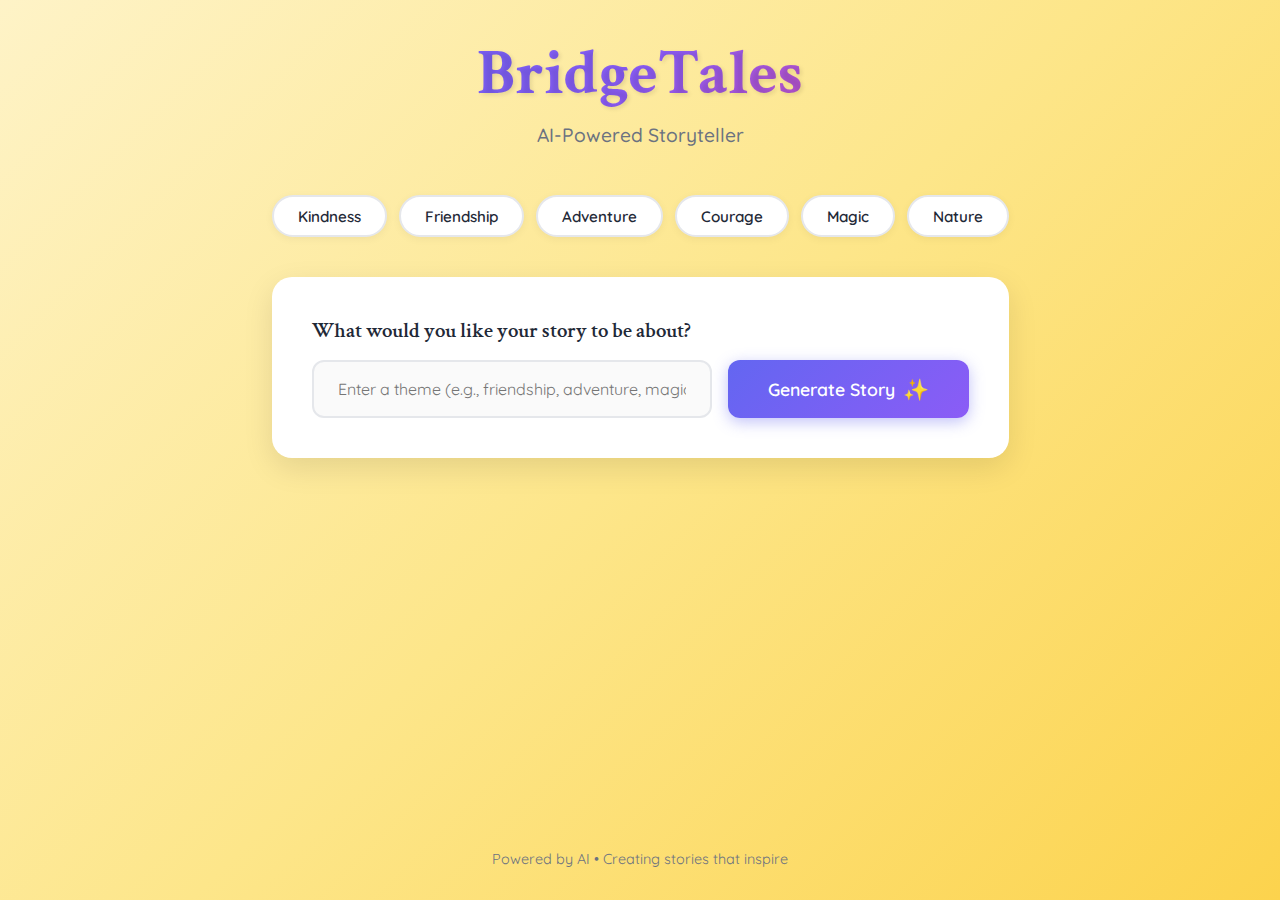
<file: frontend/index.html>
<!DOCTYPE html>
<html lang="en">
<head>
    <meta charset="UTF-8">
    <meta name="viewport" content="width=device-width, initial-scale=1.0">
    <title>BridgeTales - AI Storyteller</title>
    <link rel="stylesheet" href="static/css/styles.css">
    <link rel="preconnect" href="https://fonts.googleapis.com">
    <link rel="preconnect" href="https://fonts.gstatic.com" crossorigin>
    <link href="https://fonts.googleapis.com/css2?family=Crimson+Text:wght@400;600;700&family=Quicksand:wght@300;400;500;600;700&display=swap" rel="stylesheet">
</head>
<body>
    <div class="container">
        <header class="header">
            <h1 class="title">BridgeTales</h1>
            <p class="subtitle">AI-Powered Storyteller</p>
        </header>

        <div class="quick-actions">
            <button class="action-btn" onclick="setTheme('kindness')">Kindness</button>
            <button class="action-btn" onclick="setTheme('friendship')">Friendship</button>
            <button class="action-btn" onclick="setTheme('adventure')">Adventure</button>
            <button class="action-btn" onclick="setTheme('courage')">Courage</button>
            <button class="action-btn" onclick="setTheme('magic')">Magic</button>
            <button class="action-btn" onclick="setTheme('nature')">Nature</button>
        </div>

        <div class="story-input-section">
            <div class="input-container">
                <label for="themeInput" class="input-label">What would you like your story to be about?</label>
                <div class="input-wrapper">
                    <input 
                        type="text" 
                        id="themeInput" 
                        class="theme-input" 
                        placeholder="Enter a theme (e.g., friendship, adventure, magic...)"
                        onkeypress="handleKeyPress(event)"
                    >
                    <button class="generate-btn" onclick="generateStory()">
                        <span class="btn-text">Generate Story</span>
                        <span class="btn-icon">✨</span>
                    </button>
                </div>
            </div>
        </div>

        <div id="loadingState" class="loading-state" style="display: none;">
            <div class="book-loader">
                <div class="book">
                    <div class="page"></div>
                    <div class="page"></div>
                    <div class="page"></div>
                </div>
            </div>
            <p class="loading-text">Crafting your story...</p>
        </div>

        <div id="storyContainer" class="story-container" style="display: none;">
            <div class="story-book">
                <div class="book-header">
                    <h2 class="story-theme" id="storyTheme"></h2>
                    <div class="theme-decoration"></div>
                </div>
                
                <div class="story-content">
                    <p class="story-text" id="storyText"></p>
                </div>

                <div class="audio-player" id="audioPlayer" style="display: none;">
                    <div class="audio-controls">
                        <button class="play-btn" id="playBtn" onclick="toggleAudio()">
                            <span id="playIcon">▶</span>
                        </button>
                        <div class="audio-info">
                            <span class="audio-label">Listen to your story</span>
                            <div class="audio-progress">
                                <div class="progress-bar" id="progressBar"></div>
                            </div>
                        </div>
                    </div>
                    <audio id="audioElement" onended="resetAudioButton()"></audio>
                </div>

                <div class="story-actions">
                    <button class="action-button" onclick="shareStory()">
                        <span>Share</span>
                    </button>
                    <button class="action-button" onclick="newStory()">
                        <span>New Story</span>
                    </button>
                </div>
            </div>
        </div>

        <div id="errorMessage" class="error-message" style="display: none;"></div>
    </div>

    <footer class="footer">
        <p>Powered by AI • Creating stories that inspire</p>
    </footer>

    <script src="static/js/app.js"></script>
</body>
</html>
</file>
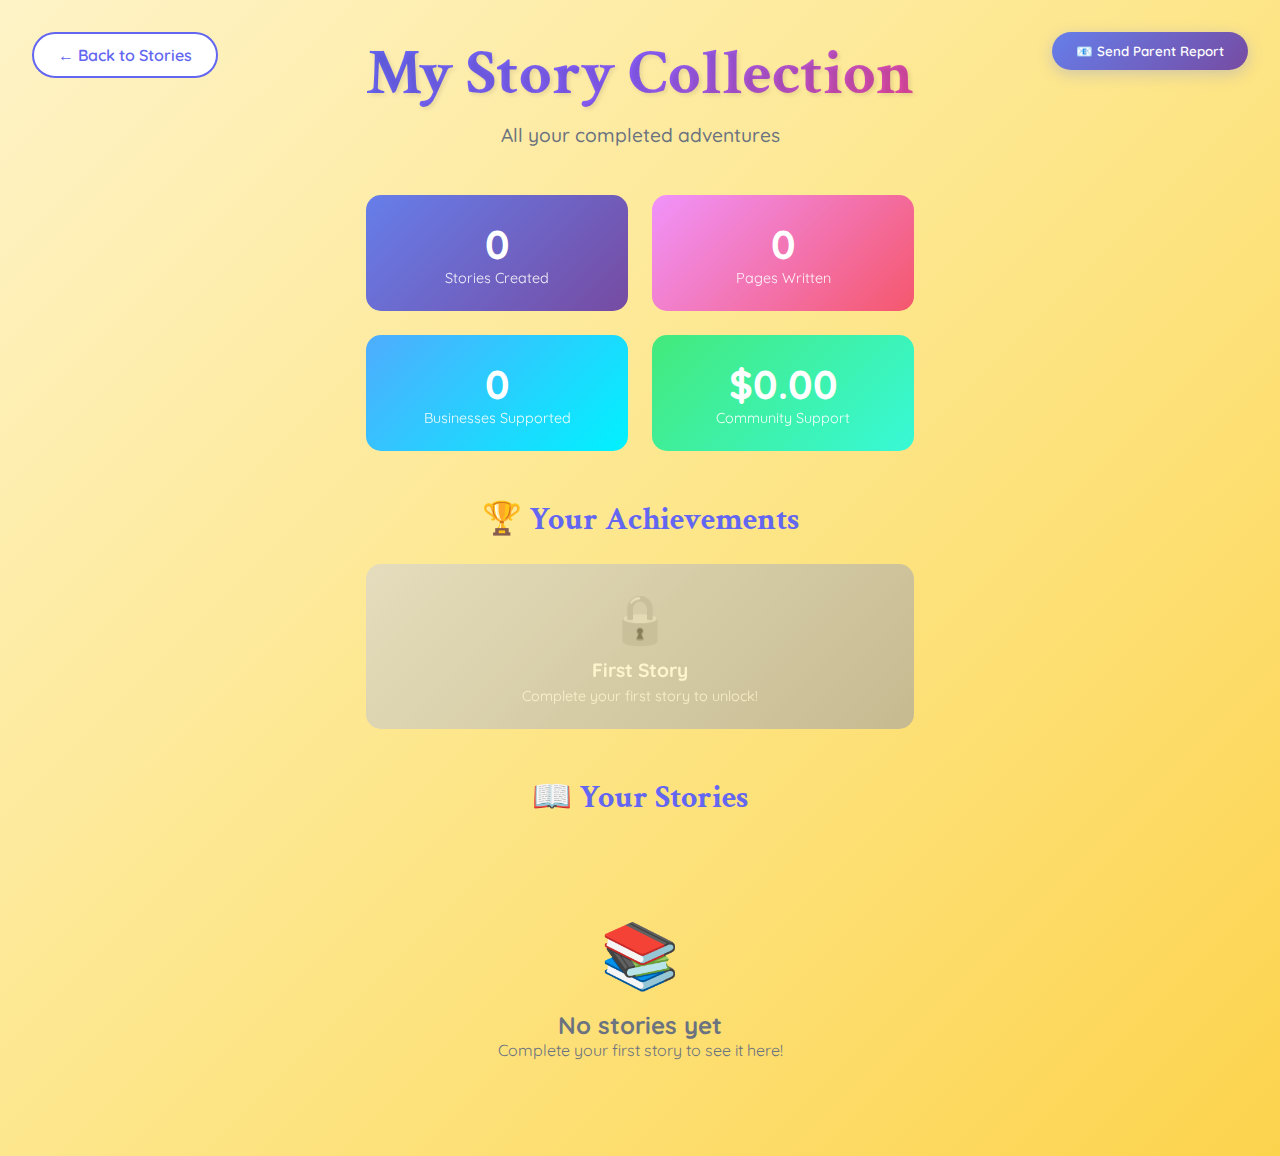
<file: frontend/dashboard.html>
<!DOCTYPE html>
<html lang="en">
<head>
    <meta charset="UTF-8">
    <meta name="viewport" content="width=device-width, initial-scale=1.0">
    <title>My Stories - BridgeTales</title>
    <link rel="stylesheet" href="static/css/styles.css">
    <link rel="preconnect" href="https://fonts.googleapis.com">
    <link rel="preconnect" href="https://fonts.gstatic.com" crossorigin>
    <link href="https://fonts.googleapis.com/css2?family=Crimson+Text:wght@400;600;700&family=Quicksand:wght@300;400;500;600;700&display=swap" rel="stylesheet">
    <style>
        .dashboard-container {
            max-width: 1200px;
            margin: 0 auto;
            padding: 2rem;
        }
        
        .dashboard-header {
            text-align: center;
            margin-bottom: 3rem;
        }
        
        .back-btn {
            position: absolute;
            top: 2rem;
            left: 2rem;
            padding: 0.7rem 1.5rem;
            background: white;
            border: 2px solid var(--primary-color);
            border-radius: 25px;
            font-family: 'Quicksand', sans-serif;
            font-weight: 600;
            color: var(--primary-color);
            cursor: pointer;
            transition: all 0.3s ease;
            text-decoration: none;
        }
        
        .back-btn:hover {
            background: var(--primary-color);
            color: white;
        }
        
        .books-grid {
            display: grid;
            grid-template-columns: repeat(auto-fill, minmax(300px, 1fr));
            gap: 2rem;
            margin-top: 2rem;
        }
        
        .book-card {
            background: white;
            border-radius: 20px;
            padding: 2rem;
            box-shadow: 0 10px 30px rgba(0, 0, 0, 0.1);
            transition: all 0.3s ease;
            cursor: pointer;
        }
        
        .book-card:hover {
            transform: translateY(-5px);
            box-shadow: 0 15px 40px rgba(0, 0, 0, 0.15);
        }
        
        .book-theme {
            font-family: 'Crimson Text', serif;
            font-size: 1.8rem;
            font-weight: 700;
            color: var(--primary-color);
            margin-bottom: 1rem;
        }
        
        .book-date {
            color: var(--text-secondary);
            font-size: 0.9rem;
            margin-bottom: 1rem;
        }
        
        .book-pages {
            color: var(--text-primary);
            font-size: 1rem;
            margin-bottom: 1rem;
        }
        
        .empty-state {
            text-align: center;
            padding: 4rem 2rem;
            color: var(--text-secondary);
        }
        
        .empty-icon {
            font-size: 4rem;
            margin-bottom: 1rem;
        }
        
        @keyframes slideIn {
            from {
                opacity: 0;
                transform: translate(-50%, -60%);
            }
            to {
                opacity: 1;
                transform: translate(-50%, -50%);
            }
        }
    </style>
</head>
<body>
    <a href="/" class="back-btn">← Back to Stories</a>
    
    <!-- Parent Email Report Button -->
    <button onclick="sendParentReport()" style="
        position: absolute;
        top: 2rem;
        right: 2rem;
        padding: 0.7rem 1.5rem;
        background: linear-gradient(135deg, #667eea 0%, #764ba2 100%);
        border: none;
        border-radius: 25px;
        font-family: 'Quicksand', sans-serif;
        font-weight: 600;
        color: white;
        cursor: pointer;
        transition: all 0.3s ease;
        box-shadow: 0 4px 15px rgba(102, 126, 234, 0.3);
    " onmouseover="this.style.transform='translateY(-2px)'; this.style.boxShadow='0 6px 20px rgba(102, 126, 234, 0.4)'" onmouseout="this.style.transform='translateY(0)'; this.style.boxShadow='0 4px 15px rgba(102, 126, 234, 0.3)'">
        📧 Send Parent Report
    </button>
    
    <!-- Email Sent Notification -->
    <div id="emailNotification" style="
        display: none;
        position: fixed;
        top: 50%;
        left: 50%;
        transform: translate(-50%, -50%);
        background: white;
        padding: 40px 60px;
        border-radius: 20px;
        box-shadow: 0 20px 60px rgba(0,0,0,0.3);
        z-index: 100000;
        text-align: center;
        animation: slideIn 0.5s ease-out;
    ">
        <div style="font-size: 4rem; margin-bottom: 15px;">📧</div>
        <h2 style="color: #667eea; font-size: 2rem; margin-bottom: 10px;">Report Sent!</h2>
        <p style="color: #666; font-size: 1.1rem; margin-bottom: 15px;">Weekly progress report sent to:</p>
        <p style="color: #667eea; font-size: 1.3rem; font-weight: 600;" id="parentEmail">parent@email.com</p>
    </div>
    
    <div class="dashboard-container">
        <div class="dashboard-header">
            <h1 class="title">My Story Collection</h1>
            <p class="subtitle">All your completed adventures</p>
        </div>
        
        <!-- Story Statistics -->
        <div class="stats-container" style="display: grid; grid-template-columns: repeat(auto-fit, minmax(200px, 1fr)); gap: 1.5rem; margin-bottom: 3rem;">
            <div class="stat-card" style="background: linear-gradient(135deg, #667eea 0%, #764ba2 100%); color: white; padding: 1.5rem; border-radius: 15px; text-align: center;">
                <div style="font-size: 2.5rem; font-weight: 700;" id="totalStories">0</div>
                <div style="font-size: 0.9rem; opacity: 0.9;">Stories Created</div>
            </div>
            <div class="stat-card" style="background: linear-gradient(135deg, #f093fb 0%, #f5576c 100%); color: white; padding: 1.5rem; border-radius: 15px; text-align: center;">
                <div style="font-size: 2.5rem; font-weight: 700;" id="totalPages">0</div>
                <div style="font-size: 0.9rem; opacity: 0.9;">Pages Written</div>
            </div>
            <div class="stat-card" style="background: linear-gradient(135deg, #4facfe 0%, #00f2fe 100%); color: white; padding: 1.5rem; border-radius: 15px; text-align: center;">
                <div style="font-size: 2.5rem; font-weight: 700;" id="businessesSupported">0</div>
                <div style="font-size: 0.9rem; opacity: 0.9;">Businesses Supported</div>
            </div>
            <div class="stat-card" style="background: linear-gradient(135deg, #43e97b 0%, #38f9d7 100%); color: white; padding: 1.5rem; border-radius: 15px; text-align: center;">
                <div style="font-size: 2.5rem; font-weight: 700;" id="totalDonated">$0</div>
                <div style="font-size: 0.9rem; opacity: 0.9;">Community Support</div>
            </div>
        </div>
        
        <!-- Achievements Section -->
        <div class="achievements-section" style="margin-bottom: 3rem;">
            <h2 style="font-family: 'Crimson Text', serif; font-size: 2rem; color: var(--primary-color); margin-bottom: 1.5rem; text-align: center;">🏆 Your Achievements</h2>
            <div class="achievements-grid" id="achievementsGrid" style="display: grid; grid-template-columns: repeat(auto-fit, minmax(200px, 1fr)); gap: 1.5rem;">
                <!-- Achievements will be populated here -->
            </div>
        </div>
        
        <h2 style="font-family: 'Crimson Text', serif; font-size: 2rem; color: var(--primary-color); margin-bottom: 1.5rem; text-align: center;">📖 Your Stories</h2>
        
        <div id="booksGrid" class="books-grid"></div>
        
        <div id="emptyState" class="empty-state" style="display: none;">
            <div class="empty-icon">📚</div>
            <h2>No stories yet</h2>
            <p>Complete your first story to see it here!</p>
        </div>
    </div>
    
    <script>
        // Load and display achievements
        function loadAchievements() {
            const finishedBooks = JSON.parse(localStorage.getItem('finishedBooks') || '[]');
            const paymentsHistory = JSON.parse(localStorage.getItem('paymentsHistory') || '[]');
            const achievementsGrid = document.getElementById('achievementsGrid');
            
            const achievements = [];
            
            // First Story Achievement
            if (finishedBooks.length >= 1) {
                achievements.push({
                    icon: '📚',
                    title: 'First Story',
                    description: 'Completed your first adventure!',
                    color: 'linear-gradient(135deg, #667eea 0%, #764ba2 100%)',
                    unlocked: true,
                    date: new Date(finishedBooks[0].completedAt).toLocaleDateString()
                });
            }
            
            // Prolific Writer (5 stories)
            if (finishedBooks.length >= 5) {
                achievements.push({
                    icon: '✍️',
                    title: 'Prolific Writer',
                    description: 'Created 5 amazing stories!',
                    color: 'linear-gradient(135deg, #f093fb 0%, #f5576c 100%)',
                    unlocked: true
                });
            }
            
            // Community Helper (supported 3 businesses)
            if (paymentsHistory.length >= 3) {
                achievements.push({
                    icon: '🤝',
                    title: 'Community Helper',
                    description: 'Supported 3 local businesses!',
                    color: 'linear-gradient(135deg, #4facfe 0%, #00f2fe 100%)',
                    unlocked: true
                });
            }
            
            // Generous Heart ($50+ donated)
            const totalDonated = paymentsHistory.reduce((sum, p) => sum + (p.total || 0), 0);
            if (totalDonated >= 50) {
                achievements.push({
                    icon: '💝',
                    title: 'Generous Heart',
                    description: `Donated $${totalDonated.toFixed(2)} to local community!`,
                    color: 'linear-gradient(135deg, #43e97b 0%, #38f9d7 100%)',
                    unlocked: true
                });
            }
            
            // Add locked achievements
            if (finishedBooks.length < 1) {
                achievements.push({
                    icon: '🔒',
                    title: 'First Story',
                    description: 'Complete your first story to unlock!',
                    color: 'linear-gradient(135deg, #d1d5db 0%, #9ca3af 100%)',
                    unlocked: false
                });
            }
            
            if (finishedBooks.length < 5 && finishedBooks.length >= 1) {
                achievements.push({
                    icon: '🔒',
                    title: 'Prolific Writer',
                    description: `${5 - finishedBooks.length} more stories to unlock!`,
                    color: 'linear-gradient(135deg, #d1d5db 0%, #9ca3af 100%)',
                    unlocked: false
                });
            }
            
            // Render achievements
            achievementsGrid.innerHTML = achievements.map(ach => `
                <div class="achievement-card" style="
                    background: ${ach.color};
                    color: white;
                    padding: 1.5rem;
                    border-radius: 15px;
                    text-align: center;
                    ${!ach.unlocked ? 'opacity: 0.6; filter: grayscale(100%);' : 'box-shadow: 0 10px 30px rgba(0,0,0,0.2);'}
                    transition: all 0.3s ease;
                ">
                    <div style="font-size: 3rem; margin-bottom: 10px;">${ach.icon}</div>
                    <div style="font-weight: 700; font-size: 1.2rem; margin-bottom: 5px;">${ach.title}</div>
                    <div style="font-size: 0.9rem; opacity: 0.9;">${ach.description}</div>
                    ${ach.unlocked && ach.date ? `<div style="font-size: 0.75rem; margin-top: 8px; opacity: 0.7;">Unlocked: ${ach.date}</div>` : ''}
                </div>
            `).join('');
        }
        
        // Load and display finished books
        function loadFinishedBooks() {
            const finishedBooks = JSON.parse(localStorage.getItem('finishedBooks') || '[]');
            const paymentsHistory = JSON.parse(localStorage.getItem('paymentsHistory') || '[]');
            const booksGrid = document.getElementById('booksGrid');
            const emptyState = document.getElementById('emptyState');
            
            // Calculate statistics
            const totalStories = finishedBooks.length;
            const totalPages = finishedBooks.reduce((sum, book) => sum + book.pages.length, 0);
            const businessesSupported = paymentsHistory.length;
            const totalDonated = paymentsHistory.reduce((sum, payment) => sum + (payment.total || 0), 0);
            
            // Update stat cards
            document.getElementById('totalStories').textContent = totalStories;
            document.getElementById('totalPages').textContent = totalPages;
            document.getElementById('businessesSupported').textContent = businessesSupported;
            document.getElementById('totalDonated').textContent = `$${totalDonated.toFixed(2)}`;
            
            // Load achievements
            loadAchievements();
            
            if (finishedBooks.length === 0) {
                emptyState.style.display = 'block';
                return;
            }
            
            booksGrid.innerHTML = finishedBooks.map(book => `
                <div class="book-card" onclick="viewBook(${book.id})">
                    <div class="book-theme">${book.theme.charAt(0).toUpperCase() + book.theme.slice(1)}</div>
                    <div class="book-date">Completed: ${new Date(book.completedAt).toLocaleDateString()}</div>
                    <div class="book-pages">📖 ${book.pages.length} pages</div>
                    <div class="book-preview">${book.pages[0].story.substring(0, 100)}...</div>
                </div>
            `).join('');
        }
        
        function viewBook(bookId) {
            // Store book ID and redirect to read
            localStorage.setItem('viewingBookId', bookId);
            window.location.href = '/';
        }
        
        // Send parent report
        function sendParentReport() {
            const finishedBooks = JSON.parse(localStorage.getItem('finishedBooks') || '[]');
            const paymentsHistory = JSON.parse(localStorage.getItem('paymentsHistory') || '[]');
            const userProfile = JSON.parse(localStorage.getItem('userProfile') || '{}');
            
            // Calculate stats
            const totalStories = finishedBooks.length;
            const totalPages = finishedBooks.reduce((sum, book) => sum + book.pages.length, 0);
            const businessesSupported = paymentsHistory.length;
            const totalDonated = paymentsHistory.reduce((sum, payment) => sum + (payment.total || 0), 0);
            
            // Mock email content (in production, this would call a backend API)
            const emailContent = `
📚 BridgeTales Weekly Report for ${userProfile.name || 'Your Child'}

READING PROGRESS:
✅ Stories Completed: ${totalStories}
✅ Pages Read: ${totalPages}
✅ Reading Level: ${getReadingLevel(userProfile.age || 7)}

COMMUNITY IMPACT:
🏪 Local Businesses Supported: ${businessesSupported}
💰 Total Community Support: $${totalDonated.toFixed(2)}

ACHIEVEMENTS UNLOCKED:
${totalStories >= 1 ? '🏆 First Story Complete!' : ''}
${totalStories >= 5 ? '🏆 Prolific Writer!' : ''}
${businessesSupported >= 3 ? '🏆 Community Helper!' : ''}

Keep up the great work!
- The BridgeTales Team
            `;
            
            console.log('Email Report:', emailContent);
            
            // Show notification
            const notification = document.getElementById('emailNotification');
            const parentEmailEl = document.getElementById('parentEmail');
            
            // Use parent email if available, otherwise default
            const parentEmail = userProfile.parentEmail || 'parent@email.com';
            parentEmailEl.textContent = parentEmail;
            
            notification.style.display = 'block';
            
            // Hide after 3 seconds
            setTimeout(() => {
                notification.style.display = 'none';
            }, 3000);
        }
        
        // Get reading level based on age
        function getReadingLevel(age) {
            if (age <= 5) return "Beginning Reader 🌱";
            if (age <= 8) return "Growing Reader 🌿";
            if (age <= 12) return "Advanced Reader 🌳";
            return "Expert Reader 🦅";
        }
        
        // Load books on page load
        document.addEventListener('DOMContentLoaded', loadFinishedBooks);
    </script>
</body>
</html>
</file>
<file: frontend/static/css/styles.css>
* {
    margin: 0;
    padding: 0;
    box-sizing: border-box;
}

:root {
    --primary-color: #6366f1;
    --secondary-color: #8b5cf6;
    --accent-color: #ec4899;
    --text-primary: #1f2937;
    --text-secondary: #6b7280;
    --background: #fefce8;
    --card-bg: #ffffff;
    --border-color: #e5e7eb;
    --shadow: 0 10px 30px rgba(0, 0, 0, 0.1);
    --shadow-hover: 0 20px 40px rgba(0, 0, 0, 0.15);
}

body {
    font-family: 'Quicksand', sans-serif;
    background: linear-gradient(135deg, #fef3c7 0%, #fde68a 50%, #fcd34d 100%);
    min-height: 100vh;
    display: flex;
    flex-direction: column;
    color: var(--text-primary);
}

.container {
    max-width: 900px;
    margin: 0 auto;
    padding: 2rem;
    flex: 1;
}

/* Header */
.header {
    text-align: center;
    margin-bottom: 3rem;
    animation: fadeInDown 0.6s ease-out;
}

.title {
    font-family: 'Crimson Text', serif;
    font-size: 4rem;
    font-weight: 700;
    background: linear-gradient(135deg, var(--primary-color), var(--secondary-color), var(--accent-color));
    -webkit-background-clip: text;
    -webkit-text-fill-color: transparent;
    background-clip: text;
    margin-bottom: 0.5rem;
    text-shadow: 2px 2px 4px rgba(0, 0, 0, 0.1);
}

.subtitle {
    font-size: 1.2rem;
    color: var(--text-secondary);
    font-weight: 500;
}

/* Quick Actions */
.quick-actions {
    display: flex;
    gap: 0.75rem;
    flex-wrap: wrap;
    justify-content: center;
    margin-bottom: 2.5rem;
    animation: fadeIn 0.8s ease-out;
}

.action-btn {
    padding: 0.6rem 1.5rem;
    background: white;
    border: 2px solid var(--border-color);
    border-radius: 25px;
    font-family: 'Quicksand', sans-serif;
    font-weight: 600;
    font-size: 0.95rem;
    color: var(--text-primary);
    cursor: pointer;
    transition: all 0.3s ease;
    box-shadow: 0 2px 8px rgba(0, 0, 0, 0.05);
}

.action-btn:hover {
    transform: translateY(-2px);
    box-shadow: 0 4px 12px rgba(99, 102, 241, 0.3);
    border-color: var(--primary-color);
    color: var(--primary-color);
}

/* Story Input Section */
.story-input-section {
    background: var(--card-bg);
    border-radius: 20px;
    padding: 2.5rem;
    box-shadow: var(--shadow);
    margin-bottom: 2rem;
    animation: fadeInUp 0.6s ease-out;
}

.input-container {
    display: flex;
    flex-direction: column;
    gap: 1rem;
}

.input-label {
    font-size: 1.3rem;
    font-weight: 600;
    color: var(--text-primary);
    font-family: 'Crimson Text', serif;
}

.input-wrapper {
    display: flex;
    gap: 1rem;
    flex-direction: column;
}

.theme-input {
    flex: 1;
    padding: 1rem 1.5rem;
    font-size: 1rem;
    border: 2px solid var(--border-color);
    border-radius: 12px;
    font-family: 'Quicksand', sans-serif;
    transition: all 0.3s ease;
    background: #fafafa;
}

.theme-input:focus {
    outline: none;
    border-color: var(--primary-color);
    background: white;
    box-shadow: 0 0 0 3px rgba(99, 102, 241, 0.1);
}

.generate-btn {
    padding: 1rem 2.5rem;
    background: linear-gradient(135deg, var(--primary-color), var(--secondary-color));
    color: white;
    border: none;
    border-radius: 12px;
    font-size: 1.1rem;
    font-weight: 600;
    font-family: 'Quicksand', sans-serif;
    cursor: pointer;
    transition: all 0.3s ease;
    display: flex;
    align-items: center;
    justify-content: center;
    gap: 0.5rem;
    box-shadow: 0 4px 15px rgba(99, 102, 241, 0.4);
}

.generate-btn:hover {
    transform: translateY(-2px);
    box-shadow: 0 6px 20px rgba(99, 102, 241, 0.5);
}

.generate-btn:active {
    transform: translateY(0);
}

.btn-icon {
    font-size: 1.3rem;
}

/* Loading State - Centered Full Screen - FIXED */
.loading-state {
    position: fixed;
    top: 0;
    left: 0;
    width: 100vw;
    height: 100vh;
    background: rgba(0, 0, 0, 0.7);
    backdrop-filter: blur(8px);
    display: none;
    flex-direction: column;
    align-items: center;
    justify-content: center;
    z-index: 9999;
}

.loading-state[style*="display: block"],
.loading-state[style*="display:flex"] {
    display: flex !important;
    animation: fadeIn 0.3s ease-out;
}

.spinner {
    width: 80px;
    height: 80px;
    border: 8px solid rgba(99, 102, 241, 0.2);
    border-top-color: var(--primary-color);
    border-radius: 50%;
    animation: spin 1s linear infinite;
    margin: 0 auto 2rem auto;
    display: block;
}

@keyframes spin {
    to { transform: rotate(360deg); }
}

.loading-text {
    font-size: 1.5rem;
    color: white;
    font-weight: 600;
    animation: pulse 2s ease-in-out infinite;
    text-shadow: 0 2px 10px rgba(0, 0, 0, 0.3);
    text-align: center;
    margin: 0;
}

/* Story Container */
.story-container {
    animation: fadeInUp 0.6s ease-out;
}

.story-book {
    background: var(--card-bg);
    border-radius: 20px;
    padding: 3rem;
    box-shadow: var(--shadow);
    border: 3px solid #fbbf24;
}

.book-header {
    text-align: center;
    margin-bottom: 2rem;
}

.story-theme {
    font-family: 'Crimson Text', serif;
    font-size: 2.5rem;
    font-weight: 700;
    color: var(--primary-color);
    margin-bottom: 1rem;
    text-transform: capitalize;
}

.theme-decoration {
    width: 100px;
    height: 3px;
    background: linear-gradient(90deg, transparent, var(--accent-color), transparent);
    margin: 0 auto;
}

/* Page Navigation */
.page-navigation {
    display: flex;
    justify-content: space-between;
    align-items: center;
    padding: 1rem 2rem;
    background: rgba(255, 255, 255, 0.5);
    border-radius: 12px;
    margin-bottom: 1.5rem;
    box-shadow: 0 2px 8px rgba(0, 0, 0, 0.05);
}

.page-nav-btn {
    padding: 0.8rem 1.5rem;
    background: linear-gradient(135deg, var(--primary-color), var(--secondary-color));
    color: white;
    border: none;
    border-radius: 10px;
    font-family: 'Quicksand', sans-serif;
    font-weight: 600;
    font-size: 1rem;
    cursor: pointer;
    transition: all 0.3s ease;
    box-shadow: 0 2px 8px rgba(99, 102, 241, 0.3);
}

.page-nav-btn:hover:not(:disabled) {
    transform: translateY(-2px);
    box-shadow: 0 4px 12px rgba(99, 102, 241, 0.5);
}

.page-nav-btn:disabled {
    opacity: 0.3;
    cursor: not-allowed;
}

.page-indicator {
    font-family: 'Quicksand', sans-serif;
    font-weight: 600;
    color: var(--text-primary);
    font-size: 1rem;
}

/* Story Content Section */
.story-content-section {
    margin-bottom: 2rem;
}

.story-text-box {
    background: linear-gradient(to bottom, #fffbeb, #fef3c7);
    border-radius: 15px;
    padding: 2.5rem;
    margin-bottom: 1.5rem;
    box-shadow: 0 4px 12px rgba(0, 0, 0, 0.1);
    border: 3px solid #fbbf24;
    min-height: 300px;
}

.story-text {
    font-family: 'Crimson Text', serif;
    font-size: 1.25rem;
    line-height: 2;
    color: var(--text-primary);
    text-align: left;
    white-space: pre-wrap;
    word-wrap: break-word;
    margin: 0;
}

.story-text::first-letter {
    font-size: 4rem;
    font-weight: 700;
    float: left;
    line-height: 0.8;
    margin-right: 0.8rem;
    margin-top: 0.3rem;
    color: var(--primary-color);
}

/* Illustration Box */
.illustration-box {
    background: linear-gradient(135deg, #fef3c7, #fed7aa);
    padding: 2rem;
    border-radius: 15px;
    margin-bottom: 1.5rem;
    border: 3px solid #f59e0b;
    box-shadow: 0 4px 12px rgba(245, 158, 11, 0.2);
}

.illustration-header {
    margin-bottom: 1rem;
    text-align: center;
}

.illustration-label {
    font-family: 'Crimson Text', serif;
    font-size: 1.5rem;
    font-weight: 700;
    color: #92400e;
    display: block;
}

.illustration-container-wrapper {
    position: relative;
    display: inline-block;
    width: 100%;
}

.visa-pay-overlay-btn {
    position: absolute;
    top: 15px;
    right: 15px;
    background: linear-gradient(135deg, #1434CB, #1A1F71);
    color: white;
    border: none;
    border-radius: 12px;
    padding: 12px 20px;
    font-family: 'Quicksand', sans-serif;
    font-weight: 600;
    font-size: 0.95rem;
    cursor: pointer;
    box-shadow: 0 4px 15px rgba(20, 52, 203, 0.4);
    transition: all 0.3s ease;
    display: flex;
    align-items: center;
    gap: 8px;
    z-index: 10;
}

.visa-pay-overlay-btn:hover {
    transform: translateY(-2px);
    box-shadow: 0 6px 20px rgba(20, 52, 203, 0.6);
    background: linear-gradient(135deg, #1A1F71, #1434CB);
}

.visa-pay-overlay-btn:active {
    transform: translateY(0);
}

.visa-text-small {
    font-family: 'Arial Black', sans-serif;
    font-weight: 900;
    font-size: 1.1rem;
    letter-spacing: 1px;
    font-style: italic;
}

.illustration-description {
    font-family: 'Quicksand', sans-serif;
    font-size: 1.1rem;
    line-height: 1.8;
    color: #78350f;
    font-style: italic;
    background: rgba(255, 255, 255, 0.6);
    padding: 1.5rem;
    border-radius: 10px;
    border-left: 4px solid #f59e0b;
    margin: 0;
}

.story-illustration-img {
    width: 100%;
    height: auto;
    border-radius: 10px;
    box-shadow: 0 4px 12px rgba(0, 0, 0, 0.15);
    margin-top: 1rem;
    border: 3px solid white;
}

/* Enhanced Audio Player */
.audio-player-enhanced {
    background: linear-gradient(135deg, #1f2937, #374151);
    padding: 1.5rem 2rem;
    border-radius: 20px;
    margin-bottom: 2rem;
    box-shadow: 0 8px 24px rgba(0, 0, 0, 0.3);
}

.audio-controls-enhanced {
    display: flex;
    align-items: center;
    gap: 1rem;
}

.audio-btn {
    width: 50px;
    height: 50px;
    border-radius: 50%;
    border: none;
    font-size: 1.2rem;
    cursor: pointer;
    transition: all 0.3s ease;
    display: flex;
    align-items: center;
    justify-content: center;
    color: white;
}

.play-pause-btn {
    width: 60px;
    height: 60px;
    background: linear-gradient(135deg, var(--primary-color), var(--secondary-color));
    box-shadow: 0 4px 15px rgba(99, 102, 241, 0.5);
    font-size: 1.4rem;
}

.play-pause-btn:hover {
    transform: scale(1.1);
    box-shadow: 0 6px 20px rgba(99, 102, 241, 0.6);
}

.rewind-btn, .forward-btn {
    background: rgba(255, 255, 255, 0.1);
    backdrop-filter: blur(10px);
}

.rewind-btn:hover, .forward-btn:hover {
    background: rgba(255, 255, 255, 0.2);
    transform: scale(1.1);
}

.audio-info-enhanced {
    flex: 1;
    display: flex;
    flex-direction: column;
    gap: 0.5rem;
}

.audio-time {
    display: flex;
    gap: 0.5rem;
    align-items: center;
    font-family: 'Quicksand', sans-serif;
    font-weight: 600;
    color: white;
    font-size: 0.95rem;
}

.time-separator {
    color: rgba(255, 255, 255, 0.5);
}

.audio-progress-enhanced {
    width: 100%;
    height: 8px;
    background: rgba(255, 255, 255, 0.2);
    border-radius: 4px;
    overflow: hidden;
    cursor: pointer;
    position: relative;
}

.audio-progress-enhanced:hover {
    height: 10px;
}

.progress-bar-enhanced {
    height: 100%;
    background: linear-gradient(90deg, var(--primary-color), var(--accent-color));
    width: 0%;
    transition: width 0.1s linear;
    border-radius: 4px;
}

/* Choices Container */
.choices-container {
    margin-bottom: 2rem;
    padding: 2rem;
    background: linear-gradient(135deg, #fef3c7, #fde68a);
    border-radius: 15px;
    border: 2px dashed var(--primary-color);
}

.choices-title {
    font-family: 'Crimson Text', serif;
    font-size: 1.8rem;
    font-weight: 700;
    color: var(--primary-color);
    text-align: center;
    margin-bottom: 1.5rem;
}

.choice-button {
    display: block;
    width: 100%;
    padding: 1.2rem 1.5rem;
    margin-bottom: 1rem;
    background: white;
    border: 3px solid var(--primary-color);
    border-radius: 12px;
    color: var(--text-primary);
    font-weight: 600;
    font-size: 1.1rem;
    cursor: pointer;
    transition: all 0.3s ease;
    font-family: 'Quicksand', sans-serif;
    text-align: left;
    box-shadow: 0 2px 8px rgba(0, 0, 0, 0.1);
    position: relative;
    overflow: hidden;
}

.choice-button::before {
    content: '→';
    position: absolute;
    right: 1.5rem;
    top: 50%;
    transform: translateY(-50%) translateX(10px);
    opacity: 0;
    transition: all 0.3s ease;
    font-size: 1.5rem;
    color: white;
}

.choice-button:hover {
    background: linear-gradient(135deg, var(--primary-color), var(--secondary-color));
    color: white;
    transform: translateX(5px);
    box-shadow: 0 4px 15px rgba(99, 102, 241, 0.4);
    border-color: var(--secondary-color);
}

.choice-button:hover::before {
    opacity: 1;
    transform: translateY(-50%) translateX(0);
}

.choice-button:last-child {
    margin-bottom: 0;
}

.end-story-btn {
    background: linear-gradient(135deg, #f59e0b, #d97706) !important;
    border-color: #f59e0b !important;
    font-weight: 700;
    margin-top: 1rem;
}

.end-story-btn:hover {
    background: linear-gradient(135deg, #d97706, #b45309) !important;
    border-color: #d97706 !important;
}

/* Story Actions */
.story-actions {
    display: flex;
    gap: 1rem;
    justify-content: center;
}

.action-button {
    padding: 0.8rem 2rem;
    background: white;
    border: 2px solid var(--primary-color);
    border-radius: 10px;
    color: var(--primary-color);
    font-weight: 600;
    font-size: 1rem;
    cursor: pointer;
    transition: all 0.3s ease;
    font-family: 'Quicksand', sans-serif;
}

.action-button:hover {
    background: var(--primary-color);
    color: white;
    transform: translateY(-2px);
    box-shadow: 0 4px 12px rgba(99, 102, 241, 0.3);
}

/* Error Message */
.error-message {
    background: #fee2e2;
    color: #991b1b;
    padding: 1rem 1.5rem;
    border-radius: 10px;
    margin-bottom: 1rem;
    border-left: 4px solid #dc2626;
    animation: fadeIn 0.3s ease-out;
}

/* Visa Payment Modal */
.visa-modal {
    position: fixed;
    top: 0;
    left: 0;
    width: 100%;
    height: 100%;
    background: rgba(0, 0, 0, 0.7);
    backdrop-filter: blur(5px);
    display: none;
    align-items: center;
    justify-content: center;
    z-index: 99999;
    animation: fadeIn 0.3s ease-out;
}

.visa-modal[style*="display: flex"] {
    display: flex !important;
}

.visa-modal-content {
    background: white;
    border-radius: 20px;
    padding: 2.5rem;
    max-width: 550px;
    width: 90%;
    max-height: 90vh;
    overflow-y: auto;
    box-shadow: 0 20px 60px rgba(0, 0, 0, 0.3);
    position: relative;
    animation: slideUp 0.4s ease-out;
}

@keyframes slideUp {
    from {
        opacity: 0;
        transform: translateY(30px);
    }
    to {
        opacity: 1;
        transform: translateY(0);
    }
}

.visa-close-btn {
    position: absolute;
    top: 1rem;
    right: 1rem;
    background: none;
    border: none;
    font-size: 2rem;
    color: #9ca3af;
    cursor: pointer;
    width: 40px;
    height: 40px;
    display: flex;
    align-items: center;
    justify-content: center;
    border-radius: 50%;
    transition: all 0.3s ease;
}

.visa-close-btn:hover {
    background: #f3f4f6;
    color: #1f2937;
}

.visa-header {
    text-align: center;
    margin-bottom: 2rem;
}

.visa-logo {
    margin-bottom: 1rem;
}

.visa-text {
    font-family: 'Arial Black', sans-serif;
    font-size: 2.5rem;
    font-weight: 900;
    background: linear-gradient(135deg, #1434CB, #2251FF);
    -webkit-background-clip: text;
    -webkit-text-fill-color: transparent;
    background-clip: text;
    letter-spacing: 2px;
}

.visa-title {
    font-family: 'Quicksand', sans-serif;
    font-size: 1.5rem;
    font-weight: 700;
    color: #1f2937;
    margin-bottom: 0.3rem;
}

.visa-subtitle {
    font-size: 1rem;
    color: #6b7280;
    margin-bottom: 1.5rem;
}

.visa-payment-form {
    display: flex;
    flex-direction: column;
    gap: 1.25rem;
}

.form-group {
    display: flex;
    flex-direction: column;
    gap: 0.5rem;
}

.form-group label {
    font-family: 'Quicksand', sans-serif;
    font-weight: 600;
    color: #374151;
    font-size: 0.9rem;
    text-transform: uppercase;
    letter-spacing: 0.5px;
}

.form-group input {
    padding: 0.9rem 1rem;
    border: 2px solid #e5e7eb;
    border-radius: 8px;
    font-size: 1rem;
    font-family: 'Quicksand', sans-serif;
    transition: all 0.3s ease;
}

.form-group input:focus {
    outline: none;
    border-color: #1434CB;
    box-shadow: 0 0 0 3px rgba(20, 52, 203, 0.1);
}

.form-row {
    display: flex;
    gap: 1rem;
}

.form-group-expiry {
    flex: 2;
}

.form-group-cvv {
    flex: 1;
    max-width: 120px;
}

.form-group-cvv input {
    text-align: center;
    padding: 0.9rem 0.5rem;
}

.visa-pay-btn {
    padding: 1.1rem;
    background: linear-gradient(135deg, #1434CB, #2251FF);
    color: white;
    border: none;
    border-radius: 10px;
    font-size: 1.1rem;
    font-weight: 700;
    font-family: 'Quicksand', sans-serif;
    cursor: pointer;
    transition: all 0.3s ease;
    margin-top: 0.5rem;
    box-shadow: 0 4px 15px rgba(20, 52, 203, 0.3);
}

.visa-pay-btn:hover {
    transform: translateY(-2px);
    box-shadow: 0 6px 20px rgba(20, 52, 203, 0.4);
}

.shops-list {
    display: flex;
    flex-direction: column;
    gap: 0.8rem;
    max-height: 250px;
    overflow-y: auto;
}

.shop-item {
    display: flex;
    align-items: center;
    padding: 1rem;
    border: 2px solid var(--border-color);
    border-radius: 12px;
    cursor: pointer;
    transition: all 0.3s ease;
}

.shop-item:hover {
    border-color: #1434CB;
    background: rgba(20, 52, 203, 0.05);
}

.shop-item input[type="checkbox"] {
    margin-right: 1rem;
    width: 20px;
    height: 20px;
    cursor: pointer;
    accent-color: #1434CB;
}

.shop-info {
    flex: 1;
}

.shop-name {
    font-weight: 600;
    font-size: 1.05rem;
    color: var(--text-primary);
    margin-bottom: 0.3rem;
}

.shop-amount {
    color: #1434CB;
    font-weight: 700;
    font-size: 1.1rem;
}

.total-amount {
    font-size: 2rem;
    font-weight: 700;
    color: #1434CB;
    text-align: center;
    padding: 1rem;
    background: linear-gradient(135deg, #f0f9ff, #e0f2fe);
    border-radius: 12px;
    border: 2px solid #1434CB;
}

.visa-security {
    text-align: center;
    margin-top: 1.5rem;
    padding-top: 1.5rem;
    border-top: 1px solid #e5e7eb;
}

.visa-security p {
    font-size: 0.85rem;
    color: #6b7280;
}

/* Make illustration clickable */
.story-illustration-img {
    transition: all 0.3s ease;
}

/* Header Buttons */
.header-buttons {
    position: absolute;
    top: 2rem;
    right: 2rem;
}

#loggedOutButtons,
#loggedInButtons {
    display: flex;
    gap: 1rem;
}

.dashboard-btn,
.profile-btn,
.auth-btn {
    padding: 0.7rem 1.2rem;
    background: white;
    border: 2px solid var(--primary-color);
    border-radius: 25px;
    font-family: 'Quicksand', sans-serif;
    font-weight: 600;
    color: var(--primary-color);
    cursor: pointer;
    transition: all 0.3s ease;
}

.signup-btn {
    background: var(--primary-color);
    color: white;
}

.logout-btn {
    border-color: var(--accent-color);
    color: var(--accent-color);
}

.logout-btn:hover {
    background: var(--accent-color);
    color: white;
}

.dashboard-btn:hover,
.profile-btn:hover,
.auth-btn:hover {
    background: var(--primary-color);
    color: white;
    transform: translateY(-2px);
}

.signup-btn:hover {
    background: var(--secondary-color);
    border-color: var(--secondary-color);
}

/* Profile Modal */
.profile-modal {
    position: fixed;
    top: 0;
    left: 0;
    width: 100%;
    height: 100%;
    background: rgba(0, 0, 0, 0.8);
    backdrop-filter: blur(10px);
    display: flex;
    align-items: center;
    justify-content: center;
    z-index: 100000;
}

.profile-modal-content {
    background: white;
    border-radius: 25px;
    padding: 3rem;
    max-width: 500px;
    width: 90%;
    box-shadow: 0 25px 70px rgba(0, 0, 0, 0.3);
    animation: slideUp 0.5s ease-out;
    position: relative;
}

.profile-close-btn {
    position: absolute;
    top: 1rem;
    right: 1rem;
    background: transparent;
    border: none;
    font-size: 2.5rem;
    color: var(--text-secondary);
    cursor: pointer;
    line-height: 1;
    transition: all 0.3s ease;
    width: 40px;
    height: 40px;
    display: flex;
    align-items: center;
    justify-content: center;
}

.profile-close-btn:hover {
    color: var(--primary-color);
    transform: rotate(90deg);
}

.profile-title {
    font-family: 'Crimson Text', serif;
    font-size: 2.5rem;
    font-weight: 700;
    background: linear-gradient(135deg, var(--primary-color), var(--secondary-color));
    -webkit-background-clip: text;
    -webkit-text-fill-color: transparent;
    background-clip: text;
    margin-bottom: 0.5rem;
    text-align: center;
}

.profile-subtitle {
    text-align: center;
    color: var(--text-secondary);
    margin-bottom: 2rem;
    font-size: 1.1rem;
}

.profile-form {
    display: flex;
    flex-direction: column;
    gap: 1.5rem;
}

.profile-form-group {
    display: flex;
    flex-direction: column;
    gap: 0.5rem;
}

.profile-form-group label {
    font-weight: 600;
    color: var(--text-primary);
    font-size: 1rem;
}

.profile-form-group input[type="text"],
.profile-form-group input[type="number"] {
    padding: 0.9rem 1.2rem;
    border: 2px solid var(--border-color);
    border-radius: 12px;
    font-family: 'Quicksand', sans-serif;
    font-size: 1rem;
    transition: all 0.3s ease;
}

.profile-form-group input:focus {
    outline: none;
    border-color: var(--primary-color);
    box-shadow: 0 0 0 3px rgba(99, 102, 241, 0.1);
}

.voice-options {
    display: flex;
    flex-direction: column;
    gap: 1rem;
}

.voice-option {
    display: flex;
    align-items: center;
    justify-content: space-between;
    padding: 1rem;
    border: 2px solid var(--border-color);
    border-radius: 12px;
    cursor: pointer;
    transition: all 0.3s ease;
}

.voice-option:hover {
    border-color: var(--primary-color);
    background: rgba(99, 102, 241, 0.05);
}

.voice-demo-btn {
    padding: 0.5rem 1rem;
    background: linear-gradient(135deg, var(--primary-color), var(--secondary-color));
    color: white;
    border: none;
    border-radius: 8px;
    font-family: 'Quicksand', sans-serif;
    font-weight: 600;
    font-size: 0.9rem;
    cursor: pointer;
    transition: all 0.3s ease;
    white-space: nowrap;
}

.voice-demo-btn:hover {
    transform: scale(1.05);
    box-shadow: 0 4px 12px rgba(99, 102, 241, 0.4);
}

.voice-option input[type="radio"] {
    margin-right: 1rem;
    width: 20px;
    height: 20px;
    cursor: pointer;
}

.voice-option input[type="radio"]:checked + .voice-label {
    color: var(--primary-color);
}

.voice-option input[type="radio"]:checked {
    accent-color: var(--primary-color);
}

.voice-label {
    display: flex;
    flex-direction: column;
    gap: 0.3rem;
}

.voice-name {
    font-weight: 600;
    font-size: 1.1rem;
}

.voice-desc {
    font-size: 0.9rem;
    color: var(--text-secondary);
}

.profile-submit-btn {
    padding: 1.2rem;
    background: linear-gradient(135deg, var(--primary-color), var(--secondary-color));
    color: white;
    border: none;
    border-radius: 15px;
    font-family: 'Quicksand', sans-serif;
    font-weight: 700;
    font-size: 1.1rem;
    cursor: pointer;
    transition: all 0.3s ease;
    box-shadow: 0 6px 20px rgba(99, 102, 241, 0.3);
}

.profile-submit-btn:hover {
    transform: translateY(-2px);
    box-shadow: 0 8px 25px rgba(99, 102, 241, 0.4);
}

/* Footer */
.footer {
    text-align: center;
    padding: 2rem;
    color: var(--text-secondary);
    font-size: 0.9rem;
}

/* Animations */
@keyframes fadeIn {
    from {
        opacity: 0;
    }
    to {
        opacity: 1;
    }
}

@keyframes fadeInUp {
    from {
        opacity: 0;
        transform: translateY(20px);
    }
    to {
        opacity: 1;
        transform: translateY(0);
    }
}

@keyframes fadeInDown {
    from {
        opacity: 0;
        transform: translateY(-20px);
    }
    to {
        opacity: 1;
        transform: translateY(0);
    }
}

@keyframes pulse {
    0%, 100% {
        opacity: 1;
    }
    50% {
        opacity: 0.5;
    }
}

/* Responsive Design */
@media (max-width: 768px) {
    .container {
        padding: 1rem;
    }

    .title {
        font-size: 3rem;
    }

    .story-input-section {
        padding: 1.5rem;
    }

    .story-book {
        padding: 1.5rem;
    }

    .story-theme {
        font-size: 2rem;
    }

    .story-text {
        font-size: 1.1rem;
    }

    .input-wrapper {
        flex-direction: column;
    }

    .quick-actions {
        gap: 0.5rem;
    }

    .action-btn {
        padding: 0.5rem 1rem;
        font-size: 0.85rem;
    }
    
    .story-text-box {
        padding: 1.5rem;
    }
    
    .story-text {
        font-size: 1.1rem;
    }
    
    .audio-controls-enhanced {
        flex-wrap: wrap;
        justify-content: center;
    }
}

@media (min-width: 768px) {
    .input-wrapper {
        flex-direction: row;
    }
}

/* Location Features */
.location-btn {
    background: linear-gradient(135deg, #10b981, #059669) !important;
    color: white !important;
    border: none !important;
}

.location-btn:hover {
    background: linear-gradient(135deg, #059669, #047857) !important;
    transform: translateY(-2px);
}

.local-businesses {
    margin-top: 2rem;
    padding: 1.5rem;
    background: var(--card-bg);
    border-radius: 16px;
    box-shadow: var(--shadow);
    border: 2px solid #e5e7eb;
}

.businesses-header {
    display: flex;
    justify-content: space-between;
    align-items: center;
    margin-bottom: 1.5rem;
    padding-bottom: 1rem;
    border-bottom: 2px solid #f3f4f6;
}

.businesses-header h3 {
    color: var(--primary-color);
    font-size: 1.5rem;
    font-weight: 600;
}

.close-businesses {
    background: #ef4444;
    color: white;
    border: none;
    border-radius: 50%;
    width: 32px;
    height: 32px;
    font-size: 1.2rem;
    cursor: pointer;
    display: flex;
    align-items: center;
    justify-content: center;
    transition: all 0.2s ease;
}

.close-businesses:hover {
    background: #dc2626;
    transform: scale(1.1);
}

.businesses-list {
    display: grid;
    gap: 1rem;
}

.business-card {
    padding: 1.5rem;
    background: #f8fafc;
    border-radius: 12px;
    border: 1px solid #e2e8f0;
    transition: all 0.3s ease;
}

.business-card:hover {
    transform: translateY(-2px);
    box-shadow: 0 8px 25px rgba(0, 0, 0, 0.1);
    border-color: var(--primary-color);
}

.business-name {
    font-size: 1.2rem;
    font-weight: 600;
    color: var(--text-primary);
    margin-bottom: 0.5rem;
}

.business-address {
    color: var(--text-secondary);
    margin-bottom: 0.5rem;
    font-size: 0.95rem;
}

.business-phone,
.business-website,
.business-categories,
.business-distance {
    margin-bottom: 0.3rem;
    font-size: 0.9rem;
}

.business-phone {
    color: #059669;
}

.business-website a {
    color: var(--primary-color);
    text-decoration: none;
    font-weight: 500;
}

.business-website a:hover {
    text-decoration: underline;
}

.business-categories {
    color: var(--text-secondary);
    font-style: italic;
}

.business-distance {
    color: #6366f1;
    font-weight: 500;
}

.no-businesses {
    text-align: center;
    color: var(--text-secondary);
    font-style: italic;
    padding: 2rem;
}

/* Animated Location Overlay */
.illustration-content {
    position: relative;
    display: inline-block;
}

.location-overlay {
    position: absolute;
    top: 50%;
    left: 50%;
    transform: translate(-50%, -50%);
    z-index: 10;
    animation: fadeInScale 1.5s ease-out;
}

.location-overlay-btn {
    background: linear-gradient(135deg, #10b981, #059669);
    color: white;
    border: none;
    border-radius: 25px;
    padding: 12px 20px;
    font-size: 0.9rem;
    font-weight: 600;
    cursor: pointer;
    display: flex;
    align-items: center;
    gap: 8px;
    box-shadow: 0 8px 25px rgba(16, 185, 129, 0.3);
    transition: all 0.3s ease;
    position: relative;
    overflow: hidden;
    min-width: 280px;
    justify-content: center;
}

.location-overlay-btn:hover {
    background: linear-gradient(135deg, #059669, #047857);
    transform: translateY(-2px);
    box-shadow: 0 12px 35px rgba(16, 185, 129, 0.4);
}

.location-icon {
    font-size: 1.2rem;
    animation: bounce 2s infinite;
}

.location-text {
    white-space: nowrap;
}

.pulse-ring {
    position: absolute;
    top: 50%;
    left: 50%;
    transform: translate(-50%, -50%);
    width: 100%;
    height: 100%;
    border: 2px solid rgba(16, 185, 129, 0.3);
    border-radius: 25px;
    animation: pulse 2s infinite;
}

/* Animations */
@keyframes fadeInScale {
    0% {
        opacity: 0;
        transform: translate(-50%, -50%) scale(0.8);
    }
    100% {
        opacity: 1;
        transform: translate(-50%, -50%) scale(1);
    }
}

@keyframes bounce {
    0%, 20%, 50%, 80%, 100% {
        transform: translateY(0);
    }
    40% {
        transform: translateY(-3px);
    }
    60% {
        transform: translateY(-2px);
    }
}

@keyframes pulse {
    0% {
        transform: translate(-50%, -50%) scale(1);
        opacity: 1;
    }
    100% {
        transform: translate(-50%, -50%) scale(1.3);
        opacity: 0;
    }
}

/* Smart Contextual Overlays */
.smart-location-overlays {
    position: absolute;
    top: 0;
    left: 0;
    width: 100%;
    height: 100%;
    pointer-events: none;
}

.smart-location-overlay {
    pointer-events: auto;
}

.smart-overlay-btn {
    background: linear-gradient(135deg, #10b981, #059669);
    color: white;
    border: none;
    border-radius: 25px;
    padding: 10px 18px;
    font-size: 0.9rem;
    font-weight: 600;
    cursor: pointer;
    display: flex;
    align-items: center;
    gap: 8px;
    box-shadow: 0 6px 20px rgba(16, 185, 129, 0.3);
    transition: all 0.3s ease;
    position: relative;
    overflow: hidden;
    min-width: 120px;
    justify-content: center;
    white-space: nowrap;
}

.smart-overlay-btn:hover {
    background: linear-gradient(135deg, #059669, #047857);
    transform: translateY(-2px) scale(1.05);
    box-shadow: 0 10px 30px rgba(16, 185, 129, 0.4);
}

.smart-icon {
    font-size: 1rem;
    animation: bounce 2s infinite;
}

.smart-text {
    font-size: 0.8rem;
}

.smart-pulse-ring {
    position: absolute;
    top: 50%;
    left: 50%;
    transform: translate(-50%, -50%);
    width: 100%;
    height: 100%;
    border: 2px solid rgba(16, 185, 129, 0.3);
    border-radius: 20px;
    animation: pulse 2s infinite;
}

.pointing-arrow {
    position: absolute;
    width: 0;
    height: 0;
    border-left: 8px solid transparent;
    border-right: 8px solid transparent;
    border-top: 12px solid #10b981;
    bottom: -12px;
    left: 50%;
    transform: translateX(-50%);
    animation: pointDown 1.5s infinite;
}

@keyframes pointDown {
    0%, 100% {
        transform: translateX(-50%) translateY(0);
    }
    50% {
        transform: translateX(-50%) translateY(5px);
    }
}

/* Business Cards - Bottom Section */
.business-card {
    background: white;
    border: 1px solid #e5e7eb;
    border-radius: 12px;
    padding: 16px;
    margin-bottom: 12px;
    box-shadow: 0 2px 8px rgba(0, 0, 0, 0.1);
    transition: all 0.3s ease;
}

.business-card:hover {
    transform: translateY(-2px);
    box-shadow: 0 4px 16px rgba(0, 0, 0, 0.15);
    border-color: #3b82f6;
}

.business-header {
    display: flex;
    align-items: center;
    gap: 12px;
    margin-bottom: 8px;
}

.business-icon {
    font-size: 1.5rem;
    flex-shrink: 0;
}

.business-info {
    flex: 1;
    min-width: 0;
}

.business-name {
    font-size: 1rem;
    font-weight: 600;
    color: #1f2937;
    margin: 0 0 4px 0;
    line-height: 1.3;
}

.business-address {
    font-size: 0.875rem;
    color: #6b7280;
    margin: 0;
    line-height: 1.4;
}

.business-distance {
    font-size: 0.875rem;
    font-weight: 500;
    color: #3b82f6;
    background: #eff6ff;
    padding: 4px 8px;
    border-radius: 6px;
    white-space: nowrap;
}

.business-phone,
.business-website,
.business-categories {
    font-size: 0.875rem;
    color: #6b7280;
    margin: 4px 0 0 0;
    line-height: 1.4;
}

.business-website a {
    color: #3b82f6;
    text-decoration: none;
}

.business-website a:hover {
    text-decoration: underline;
}

/* Responsive adjustments for overlay */
@media (max-width: 768px) {
    .location-overlay-btn {
        min-width: 240px;
        padding: 10px 16px;
        font-size: 0.85rem;
    }
    
    .location-text {
        font-size: 0.85rem;
    }
    
    .smart-overlay-btn {
        min-width: 160px;
        padding: 6px 12px;
        font-size: 0.75rem;
    }
    
    .smart-text {
        font-size: 0.75rem;
    }
    
    .floating-business-card {
        min-width: 120px;
        padding: 10px 14px;
    }
    
    .floating-business-name {
        font-size: 0.75rem;
    }
    
    .floating-business-distance {
        font-size: 0.65rem;
    }
}
</file>
